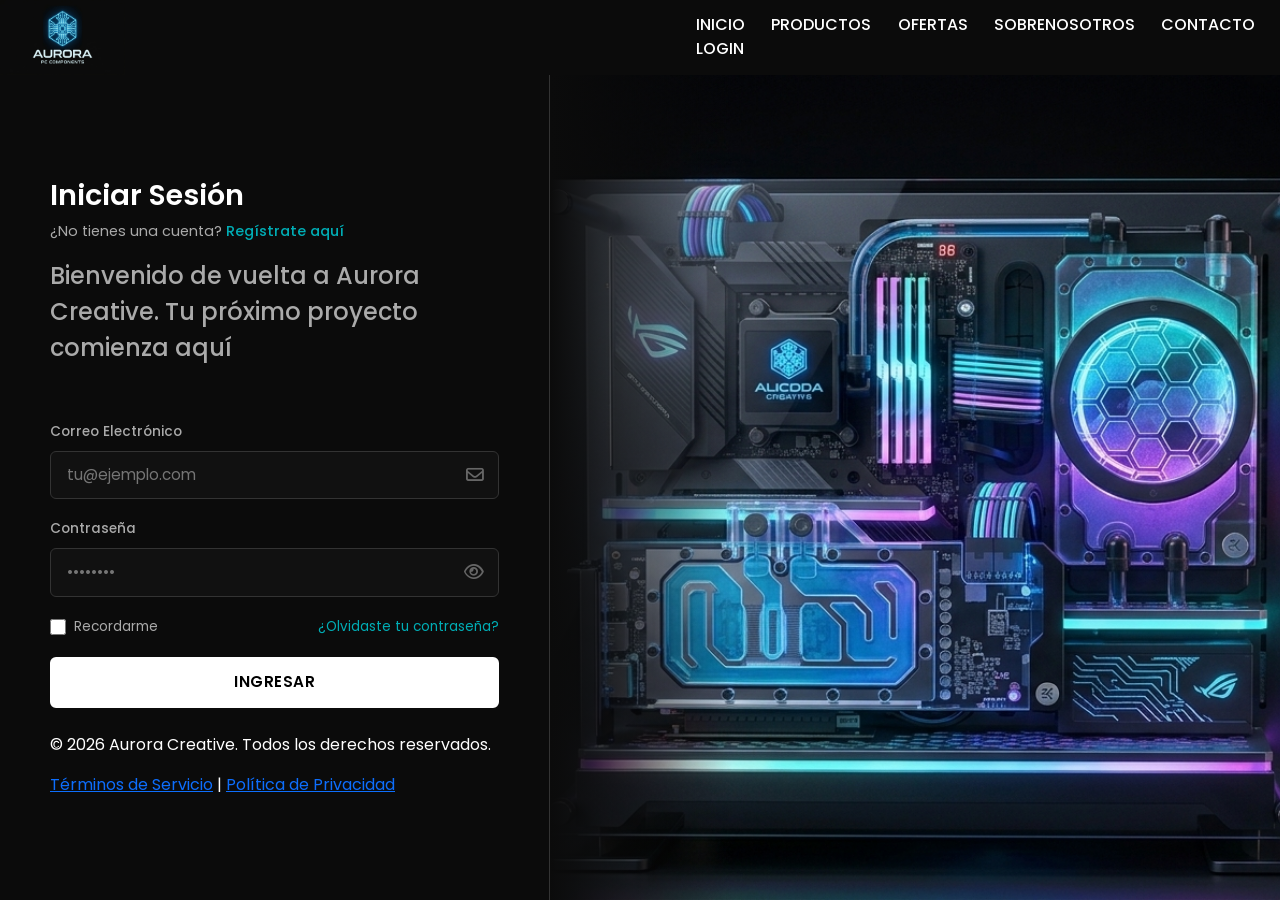
<file: login.html>
<!DOCTYPE html>
<html lang="es">
<head>
    <meta charset="UTF-8">
    <meta name="viewport" content="width=device-width, initial-scale=1.0">
    <title>Iniciar Sesión - Aurora Creative 1</title>
    
    <!-- FAVICON -->
    <link rel="shortcut icon" href="img/favicon.ico" type="image/x-icon">

    <!-- LIBRERIA DE FUENTES (Poppins) -->
    <link rel="preconnect" href="https://fonts.googleapis.com">
    <link rel="preconnect" href="https://fonts.gstatic.com" crossorigin>
    <link href="https://fonts.googleapis.com/css2?family=Poppins:ital,wght@0,300;0,400;0,500;0,600;0,700;1,400&display=swap" rel="stylesheet">

    <!-- BOOTSTRAP 5 -->
    <link href="https://cdn.jsdelivr.net/npm/bootstrap@5.0.2/dist/css/bootstrap.min.css" rel="stylesheet" integrity="sha384-EVSTQN3/azprG1Anm3QDgpJLIm9Nao0Yz1ztcQTwFspd3yD65VohhpuuCOmLASjC" crossorigin="anonymous">

    <!-- FONTAWESOME ICONOS -->
    <link rel="stylesheet" href="https://cdnjs.cloudflare.com/ajax/libs/font-awesome/6.4.0/css/all.min.css">

    <!-- HOJA DE ESTILOS -->
    <link rel="stylesheet" href="css/login.css">
</head>
<body>

    <!-- MENÚ DE NAVEGACIÓN -->
    <header id="header">
        <nav class="menu">
            <div class="menu__logo">
            <a href="index.html">
                <img src="img/logo.jpg" alt="" class="img-fluid menu__img-logo" />
            </a>
            <a href="#" class="menu__btn-menu" id="btn-menu">
                <i class="fa-solid fa-bars menu__icono-menu"></i>
            </a>
            </div>
            <div class="menu__enlaces" id="enlaces">
            <a href="index.html">INICIO</a>
            <a href="producto.html">PRODUCTOS</a>
            <a href="ofertas.html">OFERTAS</a>
            <a href="sobrenosotros.html">SOBRENOSOTROS</a>
            <a href="contacto.html">CONTACTO</a>
            <a href="login.html">LOGIN</a>
            </div>
        </nav>
        </header>
    <!-- FIN DE MENÚ -->

    <!-- SECCIÓN CONTENEDOR LOGIN -->
    <main class="contenedor-login">
        <!-- SECCIÓN IZQUIERDA: FORMULARIO -->
        <div class="login-izquierda">
            <div class="cabecera-login">
                <h2>Iniciar Sesión</h2>
                <p class="subtitulo-login">¿No tienes una cuenta? <a href="registro.html">Regístrate aquí</a></p>
                <p class="frase-login">Bienvenido de vuelta a Aurora Creative. Tu próximo proyecto comienza aquí</p>
            </div>

            <form class="formulario-login">
                <div class="grupo-formulario">
                    <label for="correo">Correo Electrónico</label>
                    <div class="contenedor-input">
                        <input type="email" id="correo" placeholder="tu@ejemplo.com" required>
                        <i class="fa-regular fa-envelope"></i>
                    </div>
                </div>

                <div class="grupo-formulario">
                    <label for="contrasena">Contraseña</label>
                    <div class="contenedor-input">
                        <input type="password" id="contrasena" placeholder="••••••••" required>
                        <i class="fa-regular fa-eye" id="alternarContrasena"></i>
                    </div>
                </div>

                <div class="opciones-formulario">
                    <label class="recordarme">
                        <input type="checkbox">
                        <span>Recordarme</span>
                    </label>
                    <a href="#" class="olvide-contrasena">¿Olvidaste tu contraseña?</a>
                </div>

                <button type="submit" class="boton-login">Ingresar</button>
            </form>

            <footer class="pie-login">
                <p>&copy; 2026 Aurora Creative. Todos los derechos reservados.</p>
                <div class="enlaces-pie">
                    <a href="#">Términos de Servicio</a> | <a href="#">Política de Privacidad</a>
                </div>
            </footer>
        </div>

        <!-- SECCIÓN DERECHA: BANNER -->
        <div class="login-derecha">
            <img src="img/Gemini_Generated_Image_99xwis99xwis99xw.jpg" alt="Aurora Creative PC Banner" class="imagen-banner">
            <div class="superposicion-banner"></div>
        </div>
    </main>

    <!-- SCRIPT DE BOOTSTRAP -->
    <script src="https://cdn.jsdelivr.net/npm/bootstrap@5.0.2/dist/js/bootstrap.bundle.min.js"></script>
</body>
</html>
</file>
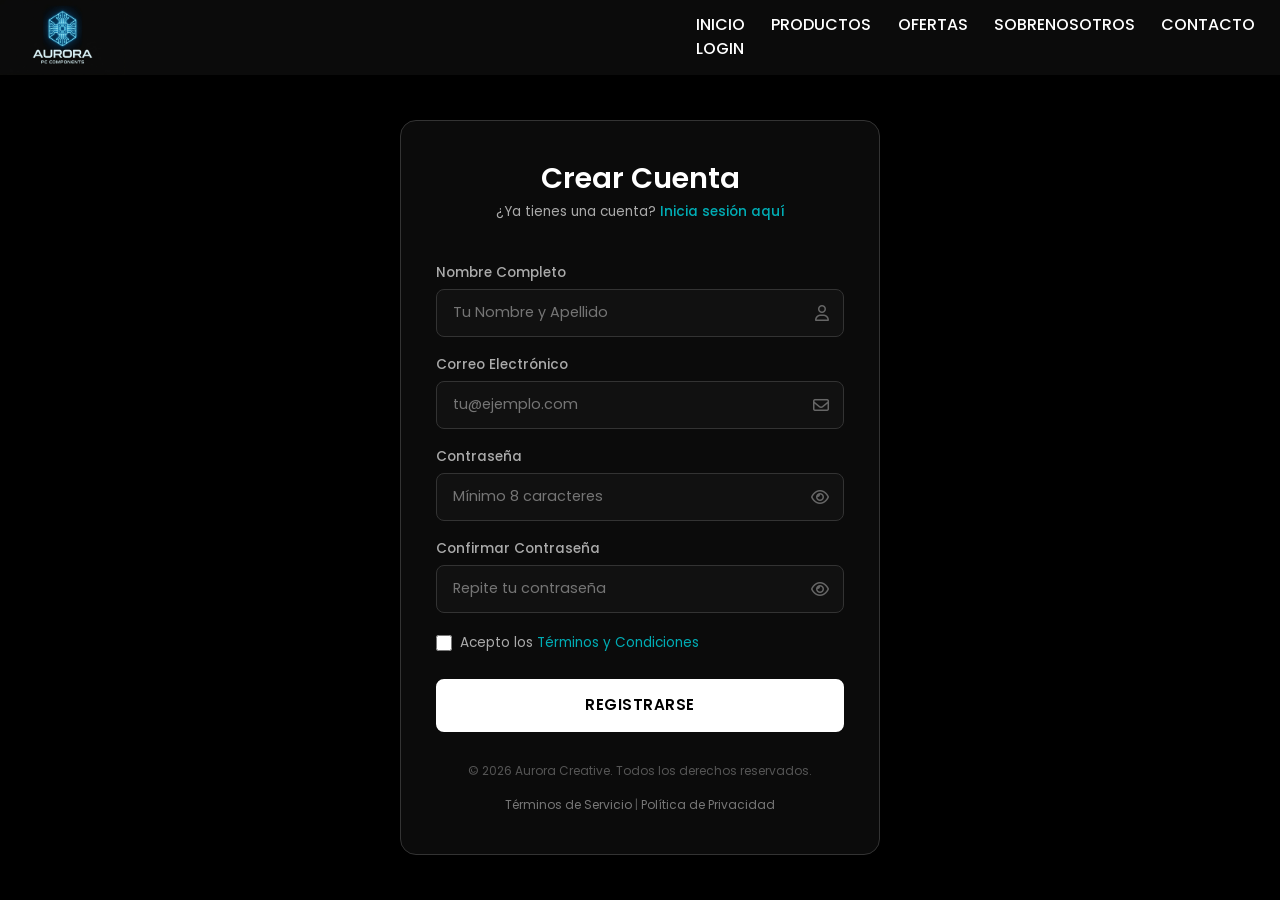
<file: registro.html>
<!DOCTYPE html>
<html lang="es">
<head>
    <meta charset="UTF-8">
    <meta name="viewport" content="width=device-width, initial-scale=1.0">
    <title>Crear Cuenta - Aurora Creative 1111</title>
    
    <!-- FAVICON -->
    <link rel="shortcut icon" href="img/favicon.ico" type="image/x-icon">

    <!-- FUENTE POPPINS -->
    <link rel="preconnect" href="https://fonts.googleapis.com">
    <link rel="preconnect" href="https://fonts.gstatic.com" crossorigin>
    <link href="https://fonts.googleapis.com/css2?family=Poppins:ital,wght@0,300;0,400;0,500;0,600;0,700;1,400&display=swap" rel="stylesheet">

    <!-- BOOTSTRAP 5 -->
    <link href="https://cdn.jsdelivr.net/npm/bootstrap@5.0.2/dist/css/bootstrap.min.css" rel="stylesheet" integrity="sha384-EVSTQN3/azprG1Anm3QDgpJLIm9Nao0Yz1ztcQTwFspd3yD65VohhpuuCOmLASjC" crossorigin="anonymous">

    <!-- FONTAWESOME ICONOS -->
    <link rel="stylesheet" href="https://cdnjs.cloudflare.com/ajax/libs/font-awesome/6.4.0/css/all.min.css">

    <!-- HOJA DE ESTILOS -->
    <link rel="stylesheet" href="css/registro.css">
</head>
<body>

    <!-- MENÚ DE NAVEGACIÓN -->
     <header id="header">
        <nav class="menu">
            <div class="menu__logo">
            <a href="index.html">
                <img src="img/logo.jpg" alt="" class="img-fluid menu__img-logo" />
            </a>
            <a href="#" class="menu__btn-menu" id="btn-menu">
                <i class="fa-solid fa-bars menu__icono-menu"></i>
            </a>
            </div>
            <div class="menu__enlaces" id="enlaces">
            <a href="index.html">INICIO</a>
            <a href="producto.html">PRODUCTOS</a>
            <a href="ofertas.html">OFERTAS</a>
            <a href="sobrenosotros.html">SOBRENOSOTROS</a>
            <a href="contacto.html">CONTACTO</a>
            <a href="login.html">LOGIN</a>
            </div>
        </nav>
        </header>
    <!-- FIN DE MENÚ -->

    <!-- SECCIÓN CONTENEDOR CENTRADO (ESTRUCTURA TARJETA) -->
    <main class="contenedor-centrado">
        <div class="tarjeta-registro">
            
            <!-- CABECERA DE LA TARJETA -->
            <div class="cabecera-registro">
                <h2>Crear Cuenta</h2>
                <p class="subtitulo-registro">¿Ya tienes una cuenta? <a href="login.html">Inicia sesión aquí</a></p>
            </div>

            <!-- FORMULARIO DE REGISTRO -->
            <form class="formulario-registro" action="login.html" method="GET">
                <div class="grupo-formulario">
                    <label for="nombre">Nombre Completo</label>
                    <div class="contenedor-input">
                        <input type="text" id="nombre" placeholder="Tu Nombre y Apellido" required>
                        <i class="fa-regular fa-user"></i>
                    </div>
                </div>

                <div class="grupo-formulario">
                    <label for="correo">Correo Electrónico</label>
                    <div class="contenedor-input">
                        <input type="email" id="correo" placeholder="tu@ejemplo.com" required>
                        <i class="fa-regular fa-envelope"></i>
                    </div>
                </div>

                <div class="grupo-formulario">
                    <label for="contrasena">Contraseña</label>
                    <div class="contenedor-input">
                        <input type="password" id="contrasena" placeholder="Mínimo 8 caracteres" required>
                        <i class="fa-regular fa-eye" id="alternarContrasena"></i>
                    </div>
                </div>

                <div class="grupo-formulario">
                    <label for="confirmar-contrasena">Confirmar Contraseña</label>
                    <div class="contenedor-input">
                        <input type="password" id="confirmar-contrasena" placeholder="Repite tu contraseña" required>
                        <i class="fa-regular fa-eye" id="alternarConfirmar"></i>
                    </div>
                </div>

                <div class="opciones-formulario">
                    <label class="terminos">
                        <input type="checkbox" required>
                        <span>Acepto los <a href="#">Términos y Condiciones</a></span>
                    </label>
                </div>

                <button type="submit" class="boton-registro">REGISTRARSE</button>
            </form>

            <!-- PIE DE LA TARJETA -->
            <footer class="pie-registro">
                <p>&copy; 2026 Aurora Creative. Todos los derechos reservados.</p>
                <div class="enlaces-pie">
                    <a href="#">Términos de Servicio</a> | <a href="#">Política de Privacidad</a>
                </div>
            </footer>

        </div>
    </main>

    <!-- SCRIPT DE BOOTSTRAP -->
    <script src="https://cdn.jsdelivr.net/npm/bootstrap@5.0.2/dist/js/bootstrap.bundle.min.js"></script>
</body>
</html>
</file>
<file: css/login.css>
* {
    margin: 0;
    padding: 0;
    box-sizing: border-box;
}

:root {
    --colorPrimario: #0B0B0B;
    --color-fondo: #000000;
    --color-texto: #ffffff;
    --color-acento: #ffffff;
    --color-formulario: #111111;
    --color-borde: #333333;
    --fuente-principal: 'Poppins', sans-serif;
    --color-primario: #0B0B0B;       
    --color-titulos: #ffffff;
    --color-parrafo: #AAAAAA;
    --color-interaccion: #00ADB5;   
    --color-divisor: #222222;
}

body {
    background-color: var(--color-fondo);
    color: var(--color-texto);
    font-family: var(--fuente-principal);
    min-height: 100vh;
    display: flex;
    flex-direction: column;
    overflow-x: hidden;
}

/* MENÚ DE NAVEGACIÓN */
.menu{
    width: 100%;
    margin: auto;
    display: flex;
    flex-direction: row;
    justify-content: center;
    align-items: center;
    background-color: var(--colorPrimario);
    border: .1px solid var(--colorDivisor);   
    gap: 35em;
}

.menu__img-logo{
    height: 75px;

}

.menu__btn-menu{
    display: none;
    
}

.menu__enlaces a{
    padding: 0.7em;
    text-align: center;
    font-size: 1em;
    text-decoration: none;
    color: var(--colorTitulos);
    font-weight: 500;
    transition: color 1s ease;
}

.menu__enlaces a:hover{
    color: var(--colorClick);
}

@media screen and (max-width: 1023px) {
    .menu {
        flex-direction: column;
        gap: 0; 
        align-items: flex-start; /* Evita que se estiren de más */
    }
    
    .menu__logo {
        display: flex;
        flex-direction: row;
        justify-content: space-between;
        align-items: center;
        width: 100%;
        padding: 1em;
    }
    
    .menu__btn-menu {
        display: block;
        color: var(--colorClick);
        font-size: 1.5em;
    }   

    .menu__enlaces {
        width: 100%;
        display: flex;
        flex-direction: column;
        gap: 0.5em; /* Espacio moderado y controlado entre enlaces */
        padding: 1em; /* Un respiro interno */
        align-items: center; /* Centra los textos de los enlaces si lo deseas */
    }
}

/* CONTENEDOR LOGIN SPLIT */
.contenedor-login {
    display: flex;
    flex: 1;
    width: 100%;
    min-height: calc(100vh - 75px);
    background-color: var(--color-fondo);
}

/* COLUMNA IZQUIERDA: FORMULARIO */
.login-izquierda {
    width: 45%;
    max-width: 550px;
    display: flex;
    background-color: var(--color-primario);
    border-right: 1px solid var(--color-borde);
    z-index: 10;
    flex-direction: column;
    justify-content: center;
    padding: 40px 50px; 
    gap: 25px;
}

.cabecera-login {
    margin-bottom: 15px;
}

.logo-login {
    height: 50px;
    margin-bottom: 20px;
    object-fit: contain;
}

.cabecera-login h2 {
    font-size: 1.8em;
    font-weight: 600;
    color: var(--color-titulos);
    margin-bottom: 8px;
}

.subtitulo-login {
    font-size: 0.9em;
    color: var(--color-parrafo);
}

.frase-login {
    font-size: 1.5em;
    color: var(--color-parrafo);
    font-weight: 500;
}

.subtitulo-login a {
    color: var(--color-interaccion);
    text-decoration: none;
    font-weight: 500;
}

.subtitulo-login a:hover {
    text-decoration: underline;
}

/* FORMULARIO */
.formulario-login {
    display: flex;
    flex-direction: column;
    gap: 20px;
}

.grupo-formulario {
    display: flex;
    flex-direction: column;
    gap: 8px;
}

.grupo-formulario label {
    font-size: 0.85em;
    font-weight: 500;
    color: var(--color-parrafo);
}

.contenedor-input {
    position: relative;
    display: flex;
    align-items: center;
}

.contenedor-input input {
    width: 100%;
    padding: 12px 45px 12px 16px;
    background-color: var(--color-formulario);
    border: 1px solid var(--color-borde);
    border-radius: 6px;
    color: var(--color-texto);
    font-family: var(--fuente-principal);
    font-size: 0.95em;
    transition: border-color 0.3s ease;
}

.contenedor-input input:focus {
    outline: none;
    border-color: var(--color-interaccion);
}

.contenedor-input i {
    position: absolute;
    right: 15px;
    color: #666;
    font-size: 1.1em;
    cursor: pointer;
}

/* OPCIONES */
.opciones-formulario {
    display: flex;
    justify-content: space-between;
    align-items: center;
    font-size: 0.85em;
}

.recordarme {
    display: flex;
    align-items: center;
    gap: 8px;
    color: var(--color-parrafo);
    cursor: pointer;
}

.recordarme input[type="checkbox"] {
    accent-color: var(--color-interaccion);
    width: 16px;
    height: 16px;
}

.olvide-contrasena {
    color: var(--color-interaccion);
    text-decoration: none;
}

.olvide-contrasena:hover {
    text-decoration: underline;
}

.boton-login {
    width: 100%;
    padding: 12px;
    background-color: var(--color-acento);
    color: var(--color-fondo);
    border: 2px solid var(--color-acento);
    border-radius: 6px;
    font-family: var(--fuente-principal);
    font-weight: 600;
    font-size: 0.95em;
    cursor: pointer;
    text-transform: uppercase;
    letter-spacing: 0.5px;
    transition: all 0.3s ease;
}

.boton-login:hover {
    background-color: transparent;
    color: var(--color-acento);
}

/* COLUMNA DERECHA: BANNER */
.login-derecha {
    flex: 1;
    position: relative;
    background-color: #000;
    overflow: hidden;
}

.imagen-banner {
    width: 100%;
    height: 100%;
    object-fit: cover;
    object-position: center;
}

.superposicion-banner {
    position: absolute;
    top: 0;
    left: 0;
    width: 100%;
    height: 100%;
    background: linear-gradient(90deg, var(--color-primario) 0%, transparent 25%);
    pointer-events: none;
}

/* RESPONSIVE */
@media (max-width: 992px) {
    .login-izquierda {
        width: 100%;
        max-width: 100%;
        padding: 40px 30px;
        border-right: none;
    }

    .login-derecha {
        display: none;
    }
}
</file>
<file: css/registro.css>
* {
    margin: 0;
    padding: 0;
    box-sizing: border-box;
}

:root {
    --colorPrimario: #0B0B0B;
    --color-fondo: #000000;
    --color-texto: #ffffff;
    --color-acento: #ffffff;
    --color-formulario: #111111;
    --color-tarjeta: #0b0b0b;
    --color-borde: #333333;
    --fuente-principal: 'Poppins', sans-serif;
    --color-primario: #0B0B0B;
    --color-titulos: #ffffff;
    --color-parrafo: #AAAAAA;
    --color-interaccion: #00ADB5;
    --color-divisor: #222222;
}

body {
    background-color: var(--color-fondo);
    color: var(--color-texto);
    font-family: var(--fuente-principal);
    min-height: 100vh;
    display: flex;
    flex-direction: column;
    overflow-x: hidden;
}

/* MENÚ DE NAVEGACIÓN */

.menu{
    width: 100%;
    margin: auto;
    display: flex;
    flex-direction: row;
    justify-content: center;
    align-items: center;
    background-color: var(--colorPrimario);
    border: .1px solid var(--colorDivisor);   
    gap: 35em;
}

.menu__img-logo{
    height: 75px;

}

.menu__btn-menu{
    display: none;
    
}

.menu__enlaces a{
    padding: 0.7em;
    text-align: center;
    font-size: 1em;
    text-decoration: none;
    color: var(--colorTitulos);
    font-weight: 500;
    transition: color 1s ease;
}

.menu__enlaces a:hover{
    color: var(--colorClick);
}
@media screen and (max-width: 1023px) {
    .menu {
        flex-direction: column;
        gap: 0; 
        align-items: flex-start; 
    }
    
    .menu__logo {
        display: flex;
        flex-direction: row;
        justify-content: space-between;
        align-items: center;
        width: 100%;
        padding: 1em;
    }
    
    .menu__btn-menu {
        display: block;
        color: var(--colorClick);
        font-size: 1.5em;
    }   

    .menu__enlaces {
        width: 100%;
        display: flex;
        flex-direction: column;
        gap: 0.5em; 
        padding: 1em; 
        align-items: center; 
    }
}
/* ESTRUCTURA CENTRADA (REGISTRO / LOGIN) */
.contenedor-centrado {
    display: flex;
    justify-content: center;
    align-items: center;
    flex: 1;
    padding: 40px 20px;
    background-color: var(--color-fondo);
}

.tarjeta-registro {
    width: 100%;
    max-width: 480px;
    background-color: var(--color-tarjeta);
    border: 1px solid var(--color-borde);
    border-radius: 16px;
    padding: 40px 35px;
    box-shadow: 0 10px 30px rgba(0, 0, 0, 0.8);
    display: flex;
    flex-direction: column;
}

/* CABECERA DE REGISTRO */
.cabecera-registro {
    text-align: center;
    margin-bottom: 25px;
}

.logo-registro {
    height: 50px;
    margin-bottom: 15px;
    object-fit: contain;
}

.cabecera-registro h2 {
    font-size: 1.8em;
    font-weight: 600;
    color: var(--color-titulos);
    margin-bottom: 6px;
}

.subtitulo-registro {
    font-size: 0.85em;
    color: var(--color-parrafo);
}

.subtitulo-registro a {
    color: var(--color-interaccion);
    text-decoration: none;
    font-weight: 500;
}

.subtitulo-registro a:hover {
    text-decoration: underline;
}

/* FORMULARIO */
.formulario-registro {
    display: flex;
    flex-direction: column;
    gap: 18px;
}

.grupo-formulario {
    display: flex;
    flex-direction: column;
    gap: 6px;
}

.grupo-formulario label {
    font-size: 0.85em;
    font-weight: 500;
    color: var(--color-parrafo);
}

.contenedor-input {
    position: relative;
    display: flex;
    align-items: center;
}

.contenedor-input input {
    width: 100%;
    padding: 12px 45px 12px 16px;
    background-color: var(--color-formulario);
    border: 1px solid var(--color-borde);
    border-radius: 8px;
    color: var(--color-texto);
    font-family: var(--fuente-principal);
    font-size: 0.9em;
    transition: border-color 0.3s ease;
}

.contenedor-input input:focus {
    outline: none;
    border-color: var(--color-interaccion);
}

.contenedor-input i {
    position: absolute;
    right: 15px;
    color: #666;
    font-size: 1em;
    cursor: pointer;
}

/* OPCIONES / TÉRMINOS */
.opciones-formulario {
    display: flex;
    align-items: center;
    font-size: 0.85em;
    margin-top: 2px;
}

.terminos {
    display: flex;
    align-items: center;
    gap: 8px;
    color: var(--color-parrafo);
    cursor: pointer;
}

.terminos input[type="checkbox"] {
    accent-color: var(--color-interaccion);
    width: 16px;
    height: 16px;
}

.terminos a {
    color: var(--color-interaccion);
    text-decoration: none;
}

.terminos a:hover {
    text-decoration: underline;
}

/* BOTÓN REGISTRARSE */
.boton-registro {
    width: 100%;
    padding: 13px;
    background-color: var(--color-acento);
    color: var(--color-fondo);
    border: 2px solid var(--color-acento);
    border-radius: 8px;
    font-family: var(--fuente-principal);
    font-weight: 600;
    font-size: 0.95em;
    cursor: pointer;
    text-transform: uppercase;
    letter-spacing: 0.5px;
    transition: all 0.3s ease;
    margin-top: 8px;
}

.boton-registro:hover {
    background-color: transparent;
    color: var(--color-acento);
}

/* PIE DE PÁGINA FORMULARIO */
.pie-registro {
    margin-top: 30px;
    font-size: 0.75em;
    color: #555;
    text-align: center;
}

.enlaces-pie {
    margin-top: 5px;
}

.enlaces-pie a {
    color: #777;
    text-decoration: none;
}

.enlaces-pie a:hover {
    color: var(--color-texto);
}

/* RESPONSIVE */
@media (max-width: 576px) {
    .tarjeta-registro {
        padding: 30px 20px;
        border-radius: 12px;
    }
}
</file>
